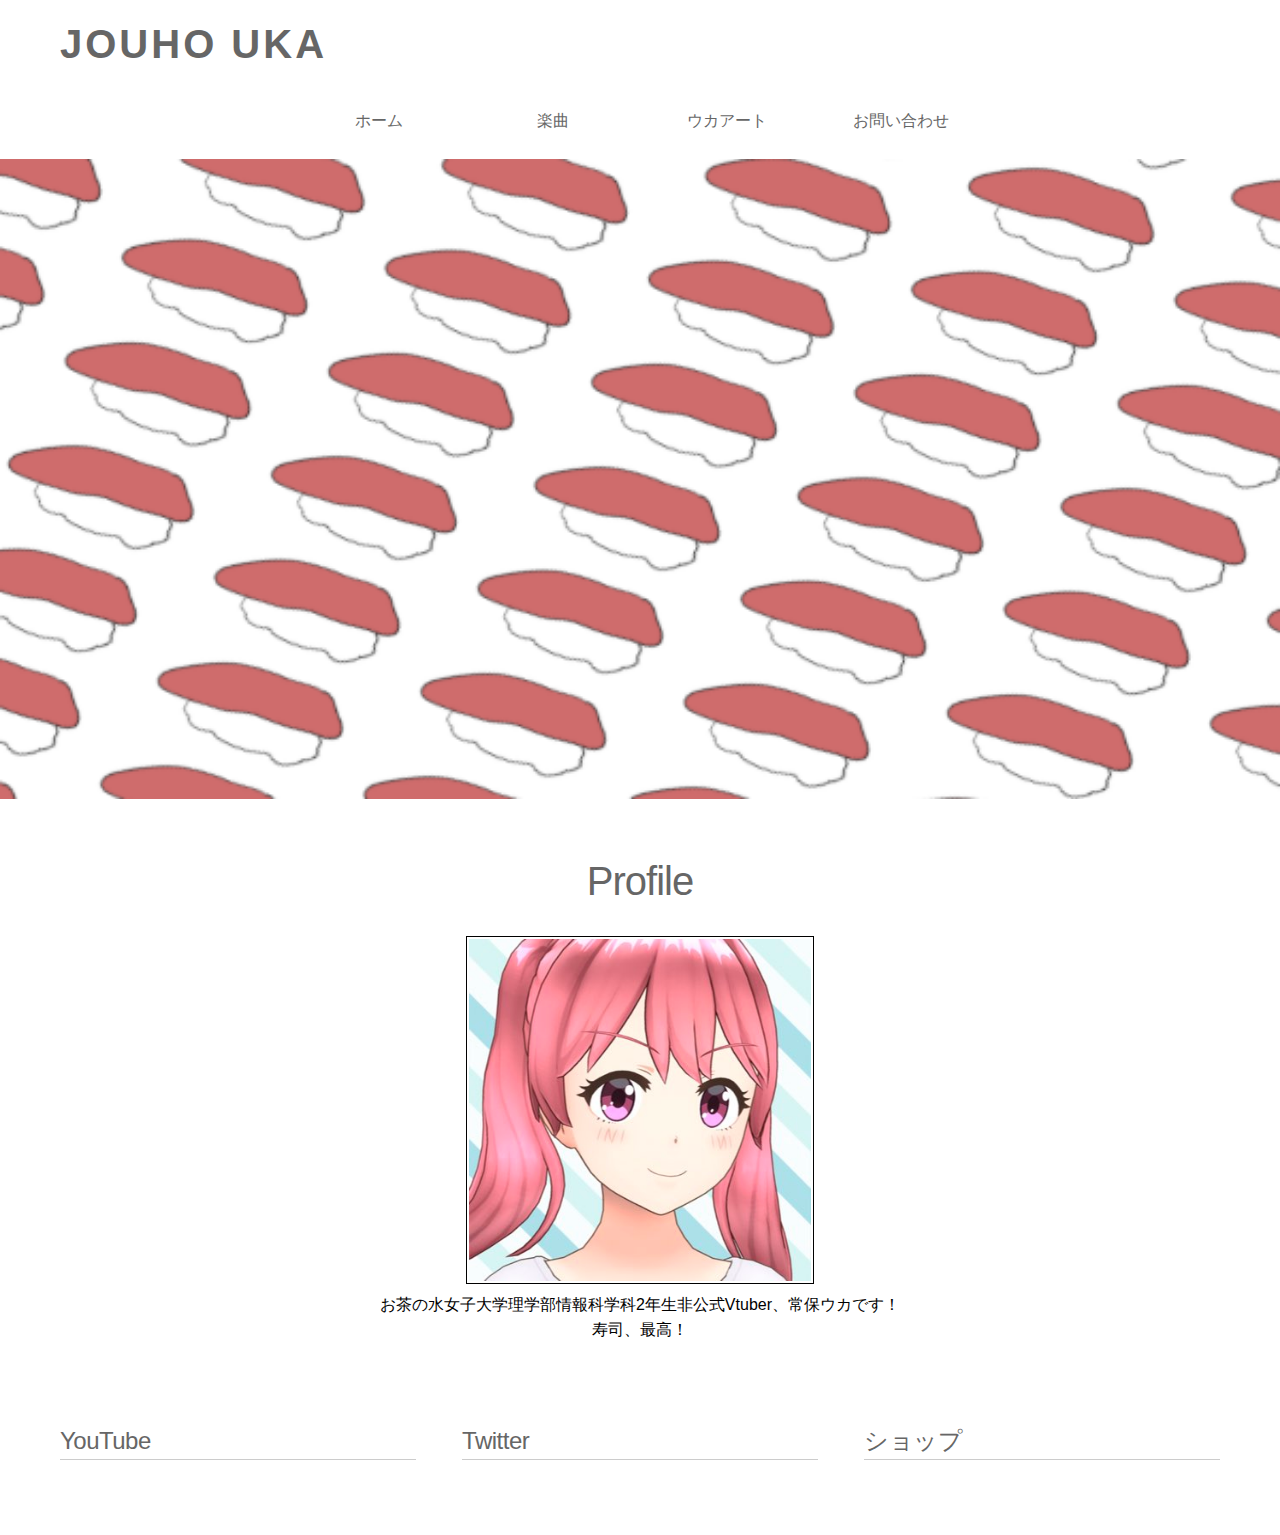
<file: index.html>
<!doctype html>
<html lang="ja">
<head>
<meta charset="UTF-8">
<meta name="viewport" content="width=device-width, initial-scale=1">
    <title>常保ウカ公式ホームページ|TOP</title>
<link rel="stylesheet" media="all" href="css/ress.min.css" />
<link rel="stylesheet" media="all" href="css/style.css" />
<script src="js/jquery-2.1.4.min.js"></script>
<script src="js/style.js"></script>

<!-- Favicon -->
<link rel="icon" type="image/png" href="img/favicon.png">
    
</head>
<body>
<header>    
<div class="container">
<div class="row">
    <div class="col span-12">
    <div class="head">
        <h1><a href="index.html">JOUHO UKA</a></h1>
		<!-- <div class="snsbox">
			<img src="img/in-icon.png" alt="Instagram">
		    <img src="img/fb-icon.png" alt="Facebook"></div> -->
        </div>
    </div></div>
<div class="row">
    <div class="col span-12">
        <nav>
        <div id="open"><img src="img/button.png"></div>
        <div id="close"><img src="img/button2.png"></div>    
            <div id="navi">
        <ul>
            <li><a href="index.html">ホーム</a></li>
            <li><a href="movie.html">楽曲</a></li>
            <li><a href="art.html">ウカアート</a></li>
            <!-- <li><a href="subpage.html">サブページ</a></li> -->
            <li><a href="contact.html">お問い合わせ</a></li>
            </ul>
                </div>
        </nav>
    </div>
        </div>
    </div>
    </header>
    <div class="mainimg">
              <img src="img/subimg.jpg" alt="メイン画像">
        </div>
    <main>
<section>
<div class="container">
<h2 class="catch">Profile</h2><center>
  <img class="iconimg" src="img/mainimg.jpg" alt="メイン画像"><br>
お茶の水女子大学理学部情報科学科2年生非公式Vtuber、常保ウカです！<br>
寿司、最高！
</center>
<!-- <div class="row">
	<div class="col span-4">
	<figure>
		<img src="img/catch.jpg" alt="画像">
		<figcaption>キャプション</figcaption>
		</figure>
	</div>
	<div class="col span-4">
	<figure>
		<img src="img/catch.jpg" alt="画像">
		<figcaption>キャプション</figcaption>
		</figure>
	</div>
	<div class="col span-4">
	<figure>
		<img src="img/catch.jpg" alt="画像">
		<figcaption>キャプション</figcaption>
		</figure>
	</div>
  </div>    
<div class="row">
	<div class="col span-4">
	<figure>
		<img src="img/catch.jpg" alt="画像">
		<figcaption>キャプション</figcaption>
		</figure>
	</div>
	<div class="col span-4">
	<figure>
		<img src="img/catch.jpg" alt="画像">
		<figcaption>キャプション</figcaption>
		</figure>
	</div>
	<div class="col span-4">
	<figure>
		<img src="img/catch.jpg" alt="画像">
		<figcaption>キャプション</figcaption>
		</figure>
	</div> 
  </div>
	<p class="center"><button>その他のギャラリー</button></p>-->
        </div>
</section>
    </main>
    <footer>
<div class="container">
<div class="row">
    <div class="col span-4">
        <h5><a href="https://www.youtube.com/channel/UCUivtGkytnLiyqpnkhH6vyA">YouTube</a></h5>
        <p></p>
    </div>
    <div class="col span-4">
        <h5><a href="https://twitter.com/jouho_uka">Twitter</a></h5>
        <p></p>
    </div>
    <div class="col span-4">
        <h5><a href="https://t.co/qwxatNAlGB?amp=1">ショップ</a></h5>
        <p></p>
    </div>
        </div>
</div>
    </footer>
    <div class="copyright">
<div class="container">
<div class="row">
    </div>
    </div>
        </div>
<p id="pagetop"><a href="#">TOP</a></p>    
</body>
</html>
</file>
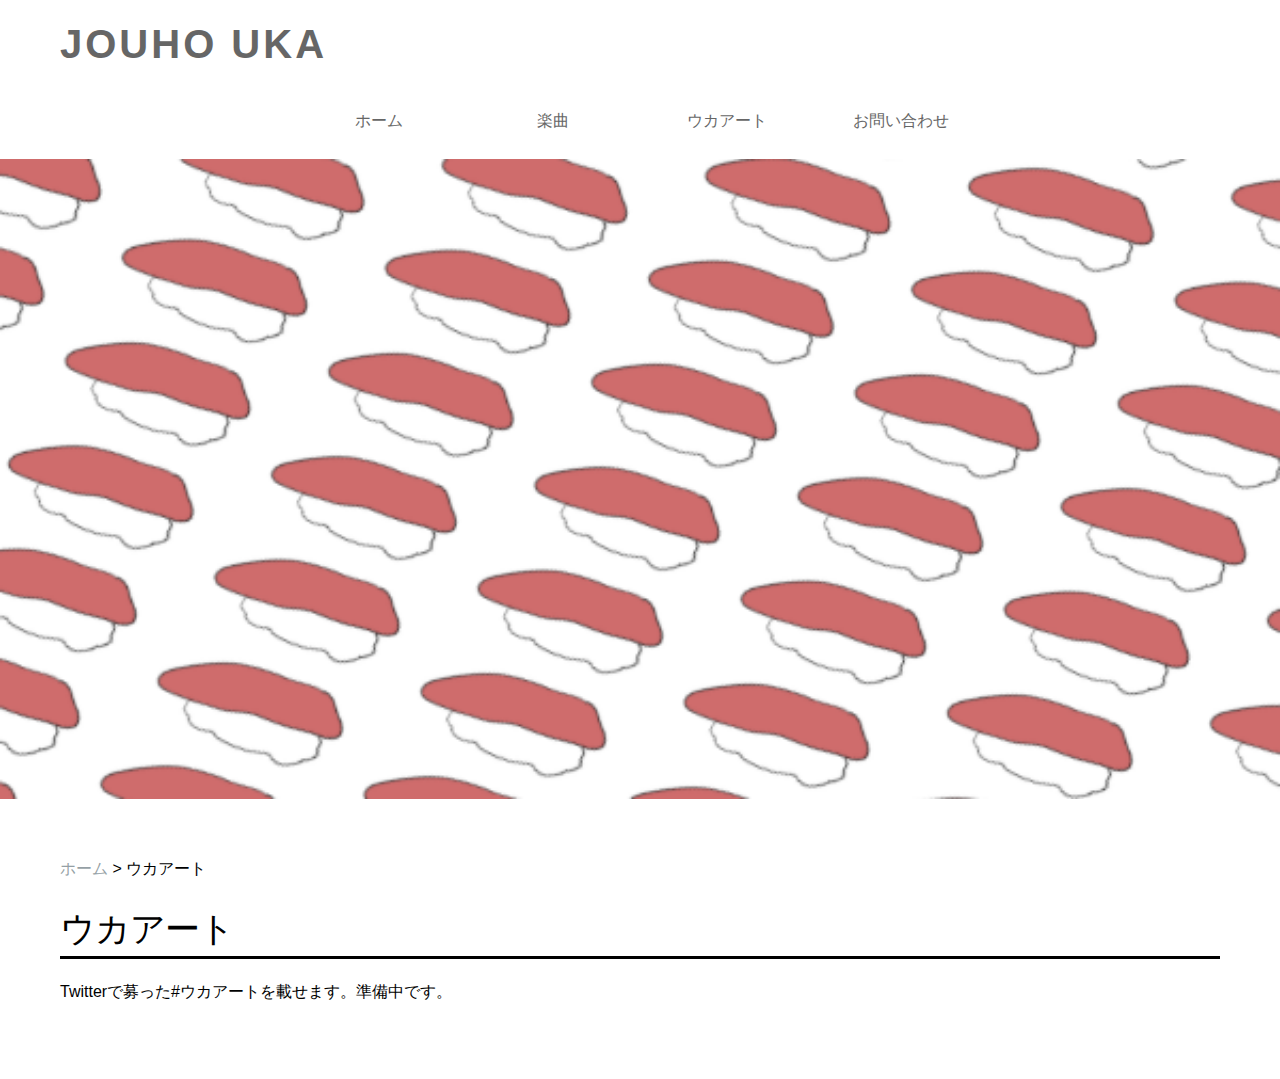
<file: art.html>
<!doctype html>
<html lang="ja">
<head>
<meta charset="UTF-8">
<meta name="viewport" content="width=device-width, initial-scale=1">
    <title>常保ウカ公式ホームページ|ART</title>
<link rel="stylesheet" media="all" href="css/ress.min.css" />
<link rel="stylesheet" media="all" href="css/style.css" />
<script src="js/jquery-2.1.4.min.js"></script>
<script src="js/style.js"></script>

<!-- Favicon -->
<link rel="icon" type="image/png" href="img/favicon.png">
    
</head>
<body>
<header>    
<div class="container">
<div class="row">
    <div class="col span-12">
    <div class="head">
        <h1><a href="index.html">JOUHO UKA</a></h1>
        </div>
    </div></div>
<div class="row">
    <div class="col span-12">
        <nav>
        <div id="open"><img src="img/button.png"></div>
        <div id="close"><img src="img/button2.png"></div>    
            <div id="navi">
        <ul>
            <li><a href="index.html">ホーム</a></li>
            <li><a href="movie.html">楽曲</a></li>
            <li><a href="art.html">ウカアート</a></li>
            <!-- <li><a href="subpage.html">サブページ</a></li> -->
            <li><a href="contact.html">お問い合わせ</a></li>
            </ul>
                </div>
        </nav>
    </div>
        </div>
    </div>
    </header>
    <div class="mainimg">
              <img src="img/subimg.jpg" alt="サブページ画像">
        </div>
    <main>
	<article>
<div class="container">
<div class="row">
    <div class="col span-12">
	<div class="breadcrumb">
		<ul>
			<li><a href="index.html">ホーム</a> > ウカアート</li>
		</ul>
		</div>
    
		<h2 class="underline">ウカアート</h2>
<p>Twitterで募った#ウカアートを載せます。準備中です。</p>
        <!-- <h1>h1　見出し</h1>
        <h2>h2　見出し</h2>
        <h3>h3　見出し</h3>
        <h4>h4　見出し</h4>
        <h5>h5　見出し</h5>
        <h6>h6　見出し</h6>

        <h2 class="underline">カラム</h2>
		<p>シンプルなカラムのみ制作しています。横幅が12の数字になるように、レイアウトを組みます。</p>
<div class="row">
	<div style="background-color: #F1F1F1; padding:1rem 0; margin-bottom: 1em;" class="col span-1">カラム1</div>
	<div style="background-color: #F1F1F1; padding:1rem 0; margin-bottom: 1em;" class="col span-11">カラム11</div>
	</div>
<div class="row">
	<div style="background-color: #F1F1F1; padding:1rem 0; margin-bottom: 1em;"  class="col span-2">カラム2</div>
	<div style="background-color: #F1F1F1; padding:1rem 0; margin-bottom: 1em;" class="col span-10">カラム10</div>
	</div>	
<div class="row">
	<div style="background-color: #F1F1F1; padding:1rem 0;  margin-bottom: 1rem;"  class="col span-3">カラム3</div>
	<div style="background-color: #F1F1F1; padding:1rem 0;  margin-bottom: 1rem;" class="col span-9">カラム9</div>
	</div>
<div class="row">
	<div style="background-color: #F1F1F1; padding:1rem 0;  margin-bottom: 1rem;"  class="col span-4">カラム4</div>
	<div style="background-color: #F1F1F1; padding:1rem 0;  margin-bottom: 1rem;" class="col span-8">カラム8</div>
	</div>
<div class="row">
	<div style="background-color: #F1F1F1; padding:1rem 0;  margin-bottom: 1rem;"  class="col span-5">カラム5</div>
	<div style="background-color: #F1F1F1; padding:1rem 0;  margin-bottom: 1rem;" class="col span-7">カラム7</div>
	</div>
<div class="row">
	<div style="background-color: #F1F1F1; padding:1rem 0;  margin-bottom: 1rem;"  class="col span-6">カラム6</div>
	<div style="background-color: #F1F1F1; padding:1rem 0;  margin-bottom: 1rem;" class="col span-6">カラム6</div>
	</div>
<div class="row">
	<div style="background-color: #F1F1F1; padding:1rem 0;  margin-bottom: 1rem;"  class="col span-7">カラム7</div>
	<div style="background-color: #F1F1F1; padding:1rem 0;  margin-bottom: 1rem;" class="col span-5">カラム5</div>
	</div>
<div class="row">
	<div style="background-color: #F1F1F1; padding:1rem 0;  margin-bottom: 1rem;"  class="col span-8">カラム8</div>
	<div style="background-color: #F1F1F1; padding:1rem 0;  margin-bottom: 1rem;" class="col span-4">カラム4</div>
	</div>
<div class="row">
	<div style="background-color: #F1F1F1; padding:1rem 0;  margin-bottom: 1rem;"  class="col span-9">カラム9</div>
	<div style="background-color: #F1F1F1; padding:1rem 0;  margin-bottom: 1rem;" class="col span-3">カラム3</div>
	</div>
<div class="row">
	<div style="background-color: #F1F1F1; padding:1rem 0;  margin-bottom: 1rem;"  class="col span-10">カラム10</div>
	<div style="background-color: #F1F1F1; padding:1rem 0;  margin-bottom: 1rem;" class="col span-2">カラム2</div>
	</div>
<div class="row">
	<div style="background-color: #F1F1F1; padding:1rem 0;  margin-bottom: 1rem;"  class="col span-11">カラム11</div>
	<div style="background-color: #F1F1F1; padding:1rem 0;  margin-bottom: 1rem;" class="col span-1">カラム1</div>
	</div>
<div class="row">
	<div style="background-color: #F1F1F1; padding:1rem 0;  margin-bottom: 1rem;"  class="col span-12">カラム12</div>
	</div>

		<h2 class="underline">ボタン</h2>
            <p><a href="" class="button">ボタン</a><a href="" class="button">ボタン</a><a href="" class="button">ボタン</a><a href="" class="button">ボタン</a><a href="" class="button">ボタン</a><a href="" class="button">ボタン</a><a href="" class="button">ボタン</a><a href="" class="button">ボタン</a><a href="" class="button">ボタン</a><a href="" class="button">ボタン</a></p>
		
		<h2 class="underline">フォーム</h2>
		<form action="" method="post">
                <p>
                <label for="name">お名前</label>
                <input class="full-width" type="text" id="name" name="name">
                </p>
                <p>
                <label for="email">メールアドレス</label>
                <input class="full-width" type="email" id="email" name="email">
                </p>
                <p>
                <label for="message">お問い合わせ内容</label>
                    <textarea class="full-width" id="textarea" name="textarea"></textarea>
                </p>
                <p>
                <input class="button" type="submit" value="送信">
                </p>
            </form>
		
		<h2 class="underline">リスト</h2>
		<ul>
        <li>リストスタイル</li>
        <li>リストスタイル</li>
        <li>リストスタイル</li>
        </ul>
		<ol>
        <li>番号付きのリスト</li>
        <li>番号付きのリスト</li>
        <li>番号付きのリスト</li>
        </ol>
		
		<h2 class="underline">テーブル</h2>
		<table class="full-width">
     <thead>
         <tr>
             <th>タイトル</th>
             <th>タイトル</th>
             <th>タイトル</th>
         </tr>
    </thead>
    <tbody>
         <tr>
             <td>文章</td>
             <td>文章</td>
             <td>文章</td>
         </tr>
         <tr>
             <td>文章</td>
             <td>文章</td>
             <td>文章</td>
         </tr>
         <tr>
             <td>文章</td>
             <td>文章</td>
             <td>文章</td>
         </tr>
    </tbody>    
    </table>
	
	<h2 class="underline">コード</h2>
	<pre><code>.test-class {
background-color: F1F1F1;
font-size: 16px;}</code></pre>

		</div>
    </div>    
        </div>
	</article>-->
 </main> <!-- 
    <footer>
<div class="container">
<div class="row">
    <div class="col span-4">
        <h5>フッター１</h5>
        <p>ここにSNSやテキストなどが入ります。SNSやテキストなどが入ります。</p>
    </div>
    <div class="col span-4">
        <h5>フッター２</h5>
        <p>ここにSNSやテキストなどが入ります。SNSやテキストなどが入ります。</p>
    </div>
    <div class="col span-4">
        <h5>フッター３</h5>
        <p>ここにSNSやテキストなどが入ります。SNSやテキストなどが入ります。</p>
    </div>
        </div>
</div>
    </footer>-->
<p id="pagetop"><a href="#">TOP</a></p>    
</body>
</html>
</file>
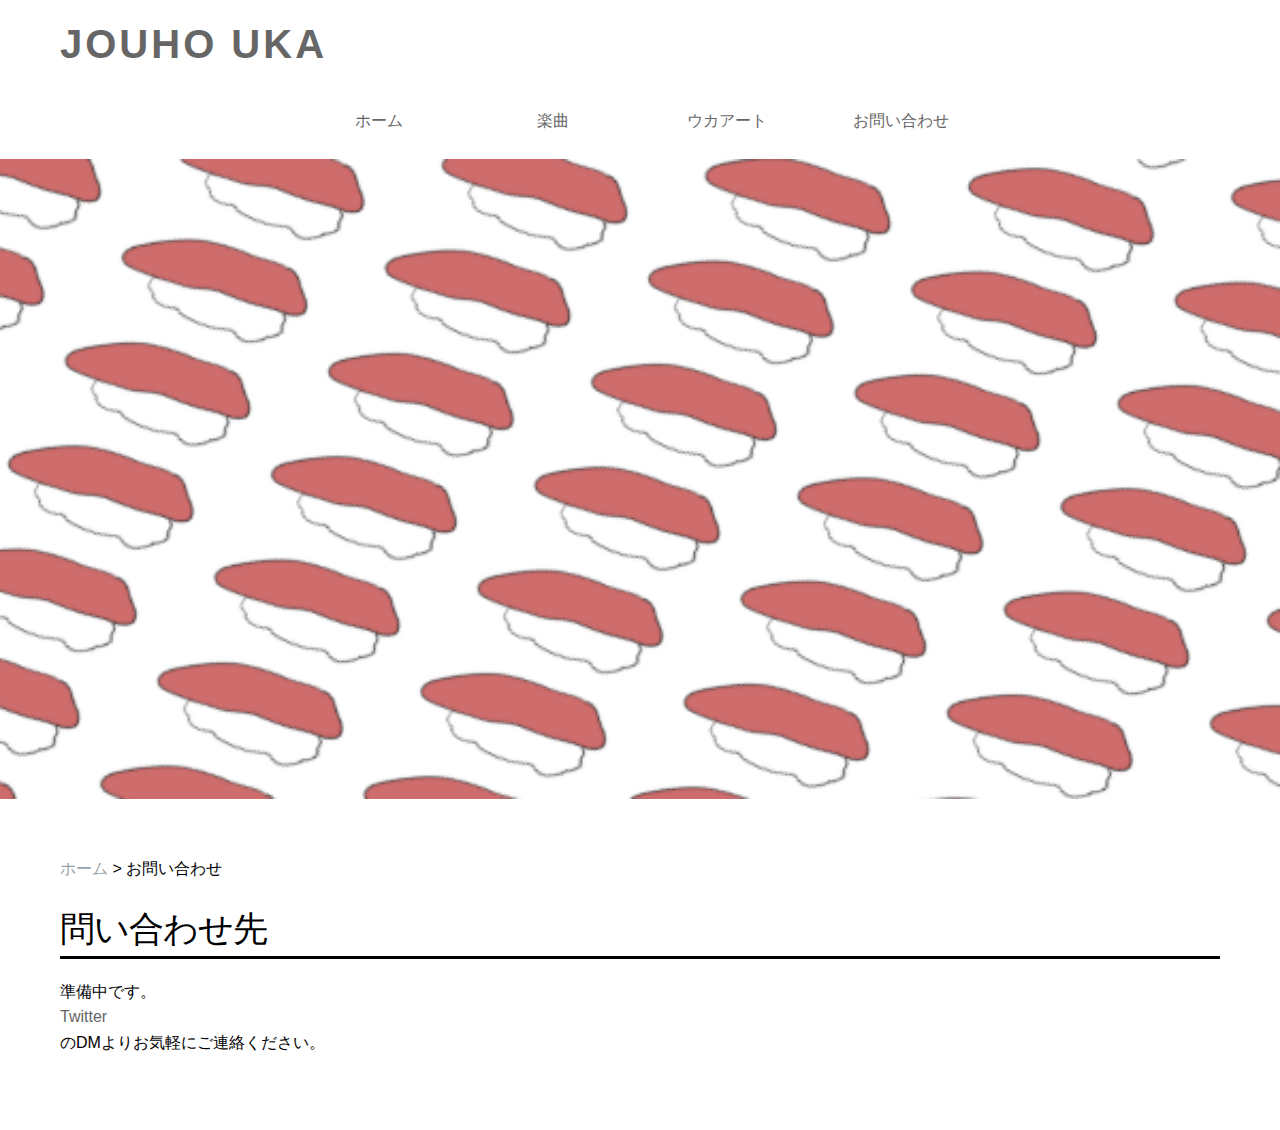
<file: contact.html>
<!doctype html>
<html lang="ja">
<head>
<meta charset="UTF-8">
<meta name="viewport" content="width=device-width, initial-scale=1">
    <title>常保ウカ公式ホームページ|MOVIE</title>
<link rel="stylesheet" media="all" href="css/ress.min.css" />
<link rel="stylesheet" media="all" href="css/style.css" />
<script src="js/jquery-2.1.4.min.js"></script>
<script src="js/style.js"></script>

<!-- Favicon -->
<link rel="icon" type="image/png" href="img/favicon.png">
    
</head>
<body>
<header>    
<div class="container">
<div class="row">
    <div class="col span-12">
    <div class="head">
        <h1><a href="index.html">JOUHO UKA</a></h1>
        </div>
    </div></div>
<div class="row">
    <div class="col span-12">
        <nav>
        <div id="open"><img src="img/button.png"></div>
        <div id="close"><img src="img/button2.png"></div>    
            <div id="navi">
        <ul>
            <li><a href="index.html">ホーム</a></li>
            <li><a href="movie.html">楽曲</a></li>
            <li><a href="art.html">ウカアート</a></li>
            <!-- <li><a href="subpage.html">サブページ</a></li> -->
            <li><a href="contact.html">お問い合わせ</a></li>
            </ul>
                </div>
        </nav>
    </div>
        </div>
    </div>
    </header>
    <div class="mainimg">
              <img src="img/subimg.jpg" alt="サブページ画像">
        </div>
    <main>
	<article>
<div class="container">
<div class="row">
    <div class="col span-12">
	<div class="breadcrumb">
		<ul>
			<li><a href="index.html">ホーム</a> > お問い合わせ</li>
		</ul>
		</div>
    
		<h2 class="underline">問い合わせ先</h2>
<p>準備中です。<a href="https://twitter.com/jouho_uka">Twitter</a>のDMよりお気軽にご連絡ください。</p>
        <!-- <h1>h1　見出し</h1>
        <h2>h2　見出し</h2>
        <h3>h3　見出し</h3>
        <h4>h4　見出し</h4>
        <h5>h5　見出し</h5>
        <h6>h6　見出し</h6>

        <h2 class="underline">カラム</h2>
		<p>シンプルなカラムのみ制作しています。横幅が12の数字になるように、レイアウトを組みます。</p>
<div class="row">
	<div style="background-color: #F1F1F1; padding:1rem 0; margin-bottom: 1em;" class="col span-1">カラム1</div>
	<div style="background-color: #F1F1F1; padding:1rem 0; margin-bottom: 1em;" class="col span-11">カラム11</div>
	</div>
<div class="row">
	<div style="background-color: #F1F1F1; padding:1rem 0; margin-bottom: 1em;"  class="col span-2">カラム2</div>
	<div style="background-color: #F1F1F1; padding:1rem 0; margin-bottom: 1em;" class="col span-10">カラム10</div>
	</div>	
<div class="row">
	<div style="background-color: #F1F1F1; padding:1rem 0;  margin-bottom: 1rem;"  class="col span-3">カラム3</div>
	<div style="background-color: #F1F1F1; padding:1rem 0;  margin-bottom: 1rem;" class="col span-9">カラム9</div>
	</div>
<div class="row">
	<div style="background-color: #F1F1F1; padding:1rem 0;  margin-bottom: 1rem;"  class="col span-4">カラム4</div>
	<div style="background-color: #F1F1F1; padding:1rem 0;  margin-bottom: 1rem;" class="col span-8">カラム8</div>
	</div>
<div class="row">
	<div style="background-color: #F1F1F1; padding:1rem 0;  margin-bottom: 1rem;"  class="col span-5">カラム5</div>
	<div style="background-color: #F1F1F1; padding:1rem 0;  margin-bottom: 1rem;" class="col span-7">カラム7</div>
	</div>
<div class="row">
	<div style="background-color: #F1F1F1; padding:1rem 0;  margin-bottom: 1rem;"  class="col span-6">カラム6</div>
	<div style="background-color: #F1F1F1; padding:1rem 0;  margin-bottom: 1rem;" class="col span-6">カラム6</div>
	</div>
<div class="row">
	<div style="background-color: #F1F1F1; padding:1rem 0;  margin-bottom: 1rem;"  class="col span-7">カラム7</div>
	<div style="background-color: #F1F1F1; padding:1rem 0;  margin-bottom: 1rem;" class="col span-5">カラム5</div>
	</div>
<div class="row">
	<div style="background-color: #F1F1F1; padding:1rem 0;  margin-bottom: 1rem;"  class="col span-8">カラム8</div>
	<div style="background-color: #F1F1F1; padding:1rem 0;  margin-bottom: 1rem;" class="col span-4">カラム4</div>
	</div>
<div class="row">
	<div style="background-color: #F1F1F1; padding:1rem 0;  margin-bottom: 1rem;"  class="col span-9">カラム9</div>
	<div style="background-color: #F1F1F1; padding:1rem 0;  margin-bottom: 1rem;" class="col span-3">カラム3</div>
	</div>
<div class="row">
	<div style="background-color: #F1F1F1; padding:1rem 0;  margin-bottom: 1rem;"  class="col span-10">カラム10</div>
	<div style="background-color: #F1F1F1; padding:1rem 0;  margin-bottom: 1rem;" class="col span-2">カラム2</div>
	</div>
<div class="row">
	<div style="background-color: #F1F1F1; padding:1rem 0;  margin-bottom: 1rem;"  class="col span-11">カラム11</div>
	<div style="background-color: #F1F1F1; padding:1rem 0;  margin-bottom: 1rem;" class="col span-1">カラム1</div>
	</div>
<div class="row">
	<div style="background-color: #F1F1F1; padding:1rem 0;  margin-bottom: 1rem;"  class="col span-12">カラム12</div>
	</div>

		<h2 class="underline">ボタン</h2>
            <p><a href="" class="button">ボタン</a><a href="" class="button">ボタン</a><a href="" class="button">ボタン</a><a href="" class="button">ボタン</a><a href="" class="button">ボタン</a><a href="" class="button">ボタン</a><a href="" class="button">ボタン</a><a href="" class="button">ボタン</a><a href="" class="button">ボタン</a><a href="" class="button">ボタン</a></p>
		
		<h2 class="underline">フォーム</h2>
		<form action="" method="post">
                <p>
                <label for="name">お名前</label>
                <input class="full-width" type="text" id="name" name="name">
                </p>
                <p>
                <label for="email">メールアドレス</label>
                <input class="full-width" type="email" id="email" name="email">
                </p>
                <p>
                <label for="message">お問い合わせ内容</label>
                    <textarea class="full-width" id="textarea" name="textarea"></textarea>
                </p>
                <p>
                <input class="button" type="submit" value="送信">
                </p>
            </form>
		
		<h2 class="underline">リスト</h2>
		<ul>
        <li>リストスタイル</li>
        <li>リストスタイル</li>
        <li>リストスタイル</li>
        </ul>
		<ol>
        <li>番号付きのリスト</li>
        <li>番号付きのリスト</li>
        <li>番号付きのリスト</li>
        </ol>
		
		<h2 class="underline">テーブル</h2>
		<table class="full-width">
     <thead>
         <tr>
             <th>タイトル</th>
             <th>タイトル</th>
             <th>タイトル</th>
         </tr>
    </thead>
    <tbody>
         <tr>
             <td>文章</td>
             <td>文章</td>
             <td>文章</td>
         </tr>
         <tr>
             <td>文章</td>
             <td>文章</td>
             <td>文章</td>
         </tr>
         <tr>
             <td>文章</td>
             <td>文章</td>
             <td>文章</td>
         </tr>
    </tbody>    
    </table>
	
	<h2 class="underline">コード</h2>
	<pre><code>.test-class {
background-color: F1F1F1;
font-size: 16px;}</code></pre>

		</div>
    </div>    
        </div>
	</article>
    </main>
    <footer>
<div class="container">
<div class="row">
    <div class="col span-4">
        <h5>フッター１</h5>
        <p>ここにSNSやテキストなどが入ります。SNSやテキストなどが入ります。</p>
    </div>
    <div class="col span-4">
        <h5>フッター２</h5>
        <p>ここにSNSやテキストなどが入ります。SNSやテキストなどが入ります。</p>
    </div>
    <div class="col span-4">
        <h5>フッター３</h5>
        <p>ここにSNSやテキストなどが入ります。SNSやテキストなどが入ります。</p>
    </div>
        </div>
</div>
    </footer>　-->
<p id="pagetop"><a href="#">TOP</a></p>    
</body>
</html>
</file>
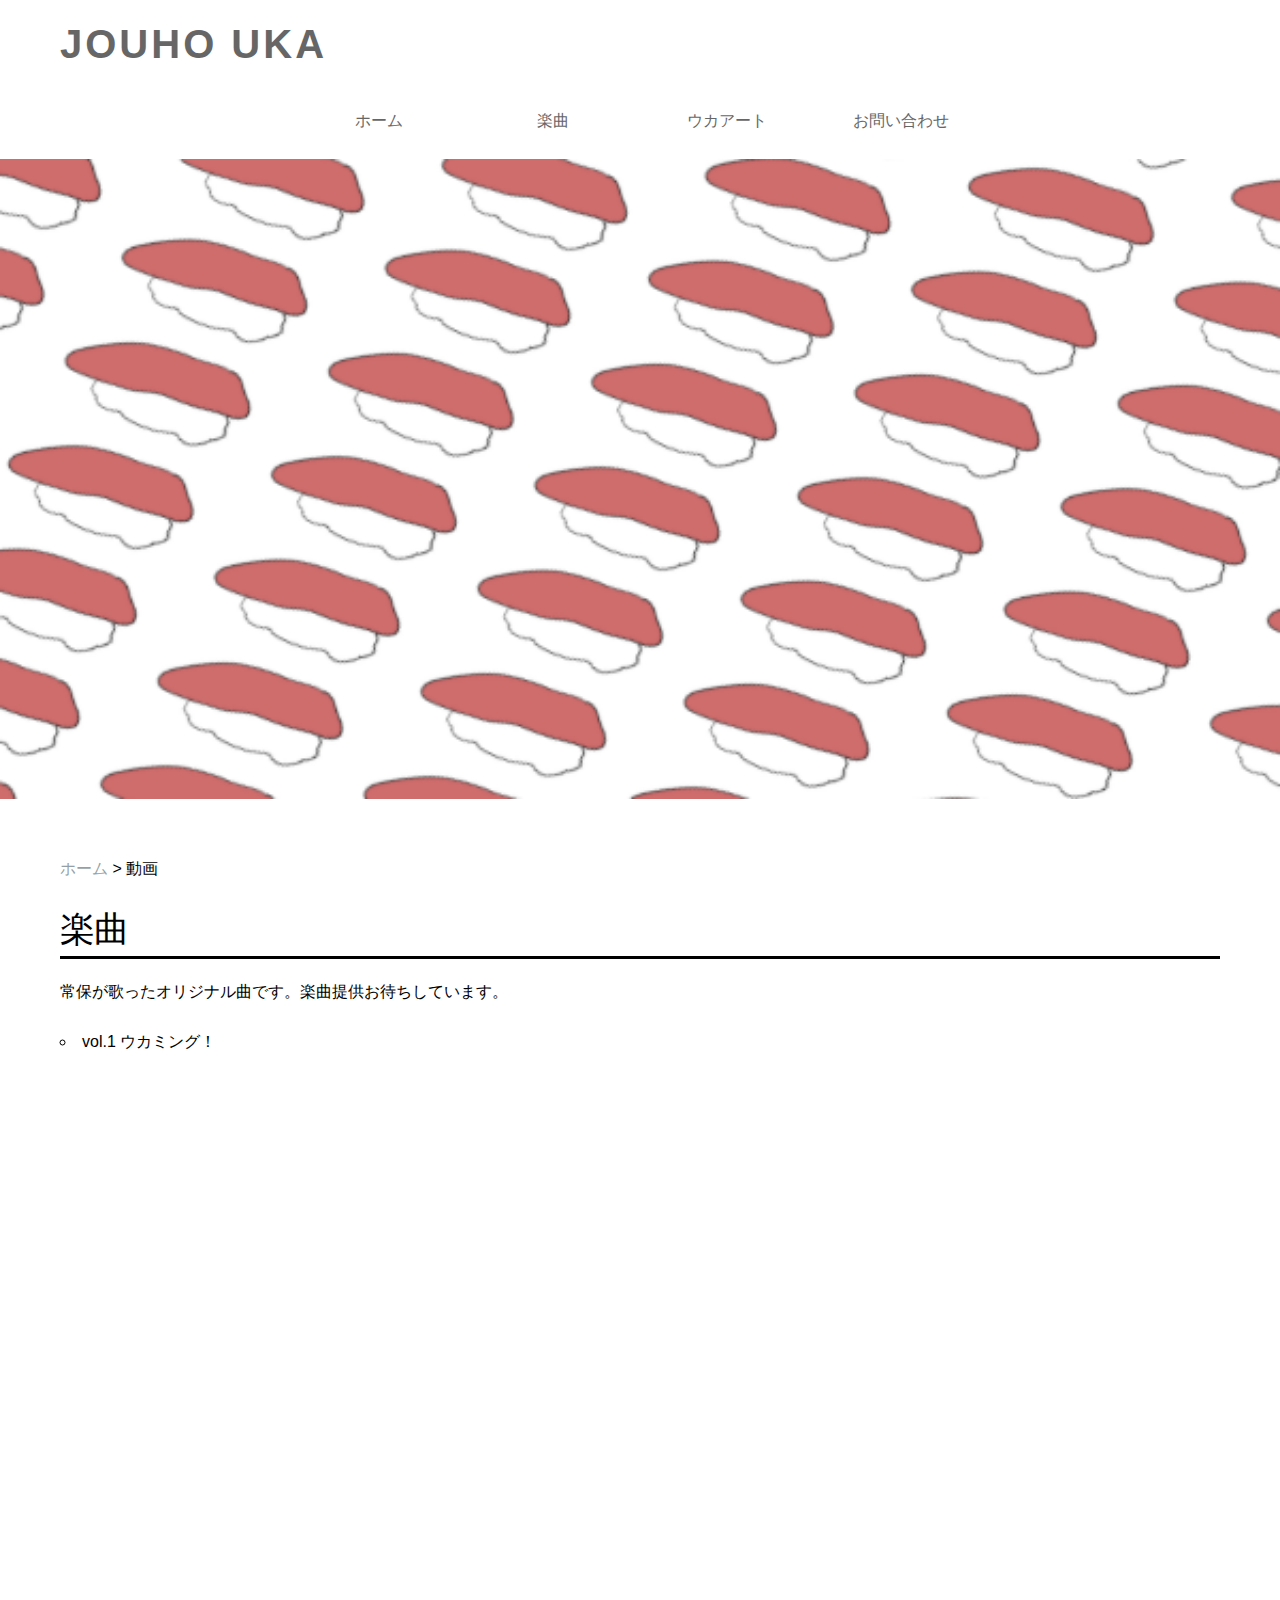
<file: movie.html>
<!doctype html>
<html lang="ja">
<head>
<meta charset="UTF-8">
<meta name="viewport" content="width=device-width, initial-scale=1">
    <title>常保ウカ公式ホームページ|MOVIE</title>
<link rel="stylesheet" media="all" href="css/ress.min.css" />
<link rel="stylesheet" media="all" href="css/style.css" />
<script src="js/jquery-2.1.4.min.js"></script>
<script src="js/style.js"></script>

<!-- Favicon -->
<link rel="icon" type="image/png" href="img/favicon.png">
    
</head>
<body>
<header>    
<div class="container">
<div class="row">
    <div class="col span-12">
    <div class="head">
        <h1><a href="index.html">JOUHO UKA</a></h1>
        </div>
    </div></div>
<div class="row">
    <div class="col span-12">
        <nav>
        <div id="open"><img src="img/button.png"></div>
        <div id="close"><img src="img/button2.png"></div>    
            <div id="navi">
        <ul>
            <li><a href="index.html">ホーム</a></li>
            <li><a href="movie.html">楽曲</a></li>
            <li><a href="art.html">ウカアート</a></li>
            <!-- <li><a href="subpage.html">サブページ</a></li> -->
            <li><a href="contact.html">お問い合わせ</a></li>
            </ul>
                </div>
        </nav>
    </div>
        </div>
    </div>
    </header>
    <div class="mainimg">
              <img src="img/subimg.jpg" alt="サブページ画像">
        </div>
    <main>
	<article>
<div class="container">
<div class="row">
    <div class="col span-12">
	<div class="breadcrumb">
		<ul>
			<li><a href="index.html">ホーム</a> > 動画</li>
		</ul>
		</div>
    
		<h2 class="underline">楽曲</h2>
<p>常保が歌ったオリジナル曲です。楽曲提供お待ちしています。
    <ul>
        <li>vol.1 ウカミング！</li>
    </ul>
</p><div class="youtube">
<iframe width="560" height="315" src="https://www.youtube.com/embed/pyeEWD87N7c" frameborder="0" allow="accelerometer; autoplay; encrypted-media; gyroscope; picture-in-picture" allowfullscreen></iframe>
</div>
        <!-- <h1>h1　見出し</h1>
        <h2>h2　見出し</h2>
        <h3>h3　見出し</h3>
        <h4>h4　見出し</h4>
        <h5>h5　見出し</h5>
        <h6>h6　見出し</h6>

        <h2 class="underline">カラム</h2>
		<p>シンプルなカラムのみ制作しています。横幅が12の数字になるように、レイアウトを組みます。</p>
<div class="row">
	<div style="background-color: #F1F1F1; padding:1rem 0; margin-bottom: 1em;" class="col span-1">カラム1</div>
	<div style="background-color: #F1F1F1; padding:1rem 0; margin-bottom: 1em;" class="col span-11">カラム11</div>
	</div>
<div class="row">
	<div style="background-color: #F1F1F1; padding:1rem 0; margin-bottom: 1em;"  class="col span-2">カラム2</div>
	<div style="background-color: #F1F1F1; padding:1rem 0; margin-bottom: 1em;" class="col span-10">カラム10</div>
	</div>	
<div class="row">
	<div style="background-color: #F1F1F1; padding:1rem 0;  margin-bottom: 1rem;"  class="col span-3">カラム3</div>
	<div style="background-color: #F1F1F1; padding:1rem 0;  margin-bottom: 1rem;" class="col span-9">カラム9</div>
	</div>
<div class="row">
	<div style="background-color: #F1F1F1; padding:1rem 0;  margin-bottom: 1rem;"  class="col span-4">カラム4</div>
	<div style="background-color: #F1F1F1; padding:1rem 0;  margin-bottom: 1rem;" class="col span-8">カラム8</div>
	</div>
<div class="row">
	<div style="background-color: #F1F1F1; padding:1rem 0;  margin-bottom: 1rem;"  class="col span-5">カラム5</div>
	<div style="background-color: #F1F1F1; padding:1rem 0;  margin-bottom: 1rem;" class="col span-7">カラム7</div>
	</div>
<div class="row">
	<div style="background-color: #F1F1F1; padding:1rem 0;  margin-bottom: 1rem;"  class="col span-6">カラム6</div>
	<div style="background-color: #F1F1F1; padding:1rem 0;  margin-bottom: 1rem;" class="col span-6">カラム6</div>
	</div>
<div class="row">
	<div style="background-color: #F1F1F1; padding:1rem 0;  margin-bottom: 1rem;"  class="col span-7">カラム7</div>
	<div style="background-color: #F1F1F1; padding:1rem 0;  margin-bottom: 1rem;" class="col span-5">カラム5</div>
	</div>
<div class="row">
	<div style="background-color: #F1F1F1; padding:1rem 0;  margin-bottom: 1rem;"  class="col span-8">カラム8</div>
	<div style="background-color: #F1F1F1; padding:1rem 0;  margin-bottom: 1rem;" class="col span-4">カラム4</div>
	</div>
<div class="row">
	<div style="background-color: #F1F1F1; padding:1rem 0;  margin-bottom: 1rem;"  class="col span-9">カラム9</div>
	<div style="background-color: #F1F1F1; padding:1rem 0;  margin-bottom: 1rem;" class="col span-3">カラム3</div>
	</div>
<div class="row">
	<div style="background-color: #F1F1F1; padding:1rem 0;  margin-bottom: 1rem;"  class="col span-10">カラム10</div>
	<div style="background-color: #F1F1F1; padding:1rem 0;  margin-bottom: 1rem;" class="col span-2">カラム2</div>
	</div>
<div class="row">
	<div style="background-color: #F1F1F1; padding:1rem 0;  margin-bottom: 1rem;"  class="col span-11">カラム11</div>
	<div style="background-color: #F1F1F1; padding:1rem 0;  margin-bottom: 1rem;" class="col span-1">カラム1</div>
	</div>
<div class="row">
	<div style="background-color: #F1F1F1; padding:1rem 0;  margin-bottom: 1rem;"  class="col span-12">カラム12</div>
	</div>

		<h2 class="underline">ボタン</h2>
            <p><a href="" class="button">ボタン</a><a href="" class="button">ボタン</a><a href="" class="button">ボタン</a><a href="" class="button">ボタン</a><a href="" class="button">ボタン</a><a href="" class="button">ボタン</a><a href="" class="button">ボタン</a><a href="" class="button">ボタン</a><a href="" class="button">ボタン</a><a href="" class="button">ボタン</a></p>
		
		<h2 class="underline">フォーム</h2>
		<form action="" method="post">
                <p>
                <label for="name">お名前</label>
                <input class="full-width" type="text" id="name" name="name">
                </p>
                <p>
                <label for="email">メールアドレス</label>
                <input class="full-width" type="email" id="email" name="email">
                </p>
                <p>
                <label for="message">お問い合わせ内容</label>
                    <textarea class="full-width" id="textarea" name="textarea"></textarea>
                </p>
                <p>
                <input class="button" type="submit" value="送信">
                </p>
            </form>
		
		<h2 class="underline">リスト</h2>
		<ul>
        <li>リストスタイル</li>
        <li>リストスタイル</li>
        <li>リストスタイル</li>
        </ul>
		<ol>
        <li>番号付きのリスト</li>
        <li>番号付きのリスト</li>
        <li>番号付きのリスト</li>
        </ol>
		
		<h2 class="underline">テーブル</h2>
		<table class="full-width">
     <thead>
         <tr>
             <th>タイトル</th>
             <th>タイトル</th>
             <th>タイトル</th>
         </tr>
    </thead>
    <tbody>
         <tr>
             <td>文章</td>
             <td>文章</td>
             <td>文章</td>
         </tr>
         <tr>
             <td>文章</td>
             <td>文章</td>
             <td>文章</td>
         </tr>
         <tr>
             <td>文章</td>
             <td>文章</td>
             <td>文章</td>
         </tr>
    </tbody>    
    </table>
	
	<h2 class="underline">コード</h2>
	<pre><code>.test-class {
background-color: F1F1F1;
font-size: 16px;}</code></pre>

		</div>
    </div>    
        </div>
	</article> -->
    </main>
    <!-- <footer>
<div class="container">
<div class="row">
    <div class="col span-4">
        <h5>フッター１</h5>
        <p>ここにSNSやテキストなどが入ります。SNSやテキストなどが入ります。</p>
    </div>
    <div class="col span-4">
        <h5>フッター２</h5>
        <p>ここにSNSやテキストなどが入ります。SNSやテキストなどが入ります。</p>
    </div>
    <div class="col span-4">
        <h5>フッター３</h5>
        <p>ここにSNSやテキストなどが入ります。SNSやテキストなどが入ります。</p>
    </div>
        </div>
</div> 
    </footer>-->

    <p id="pagetop"><a href="#">TOP</a></p>    
</body>
</html>
</file>
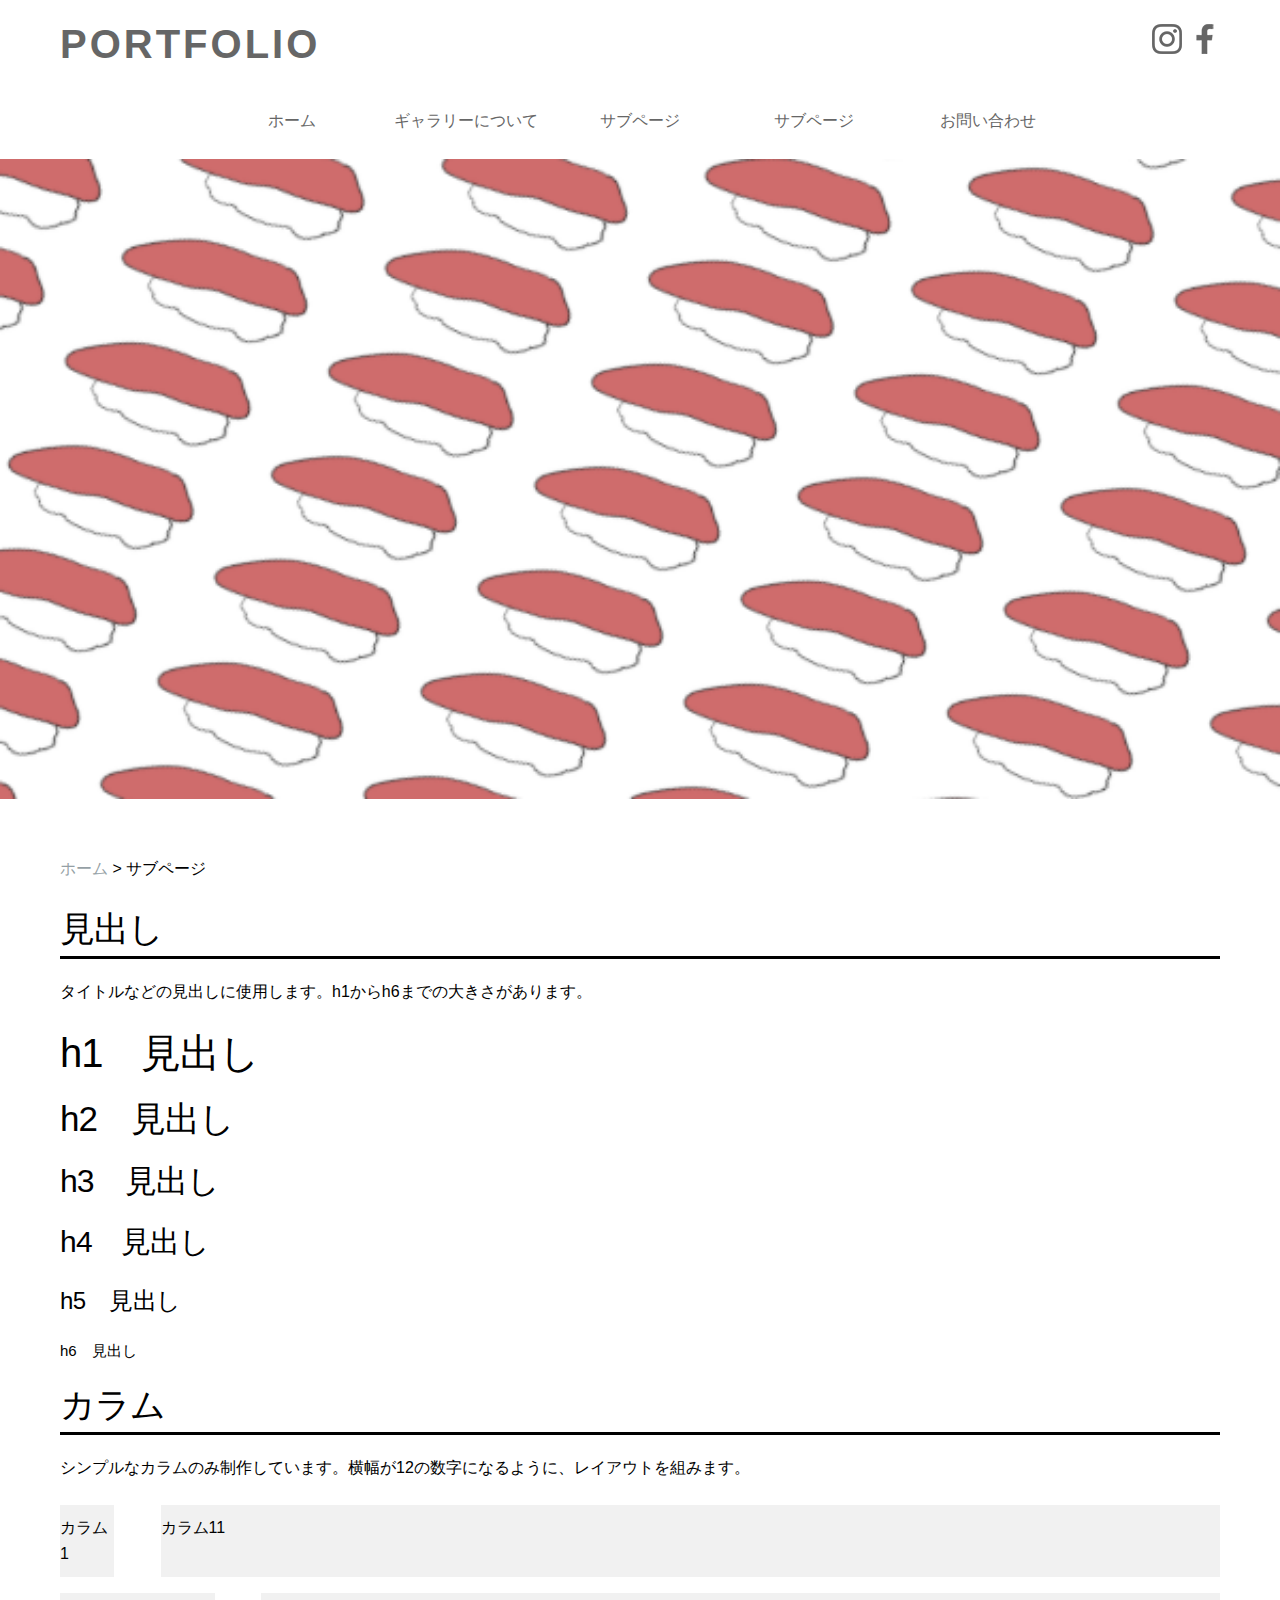
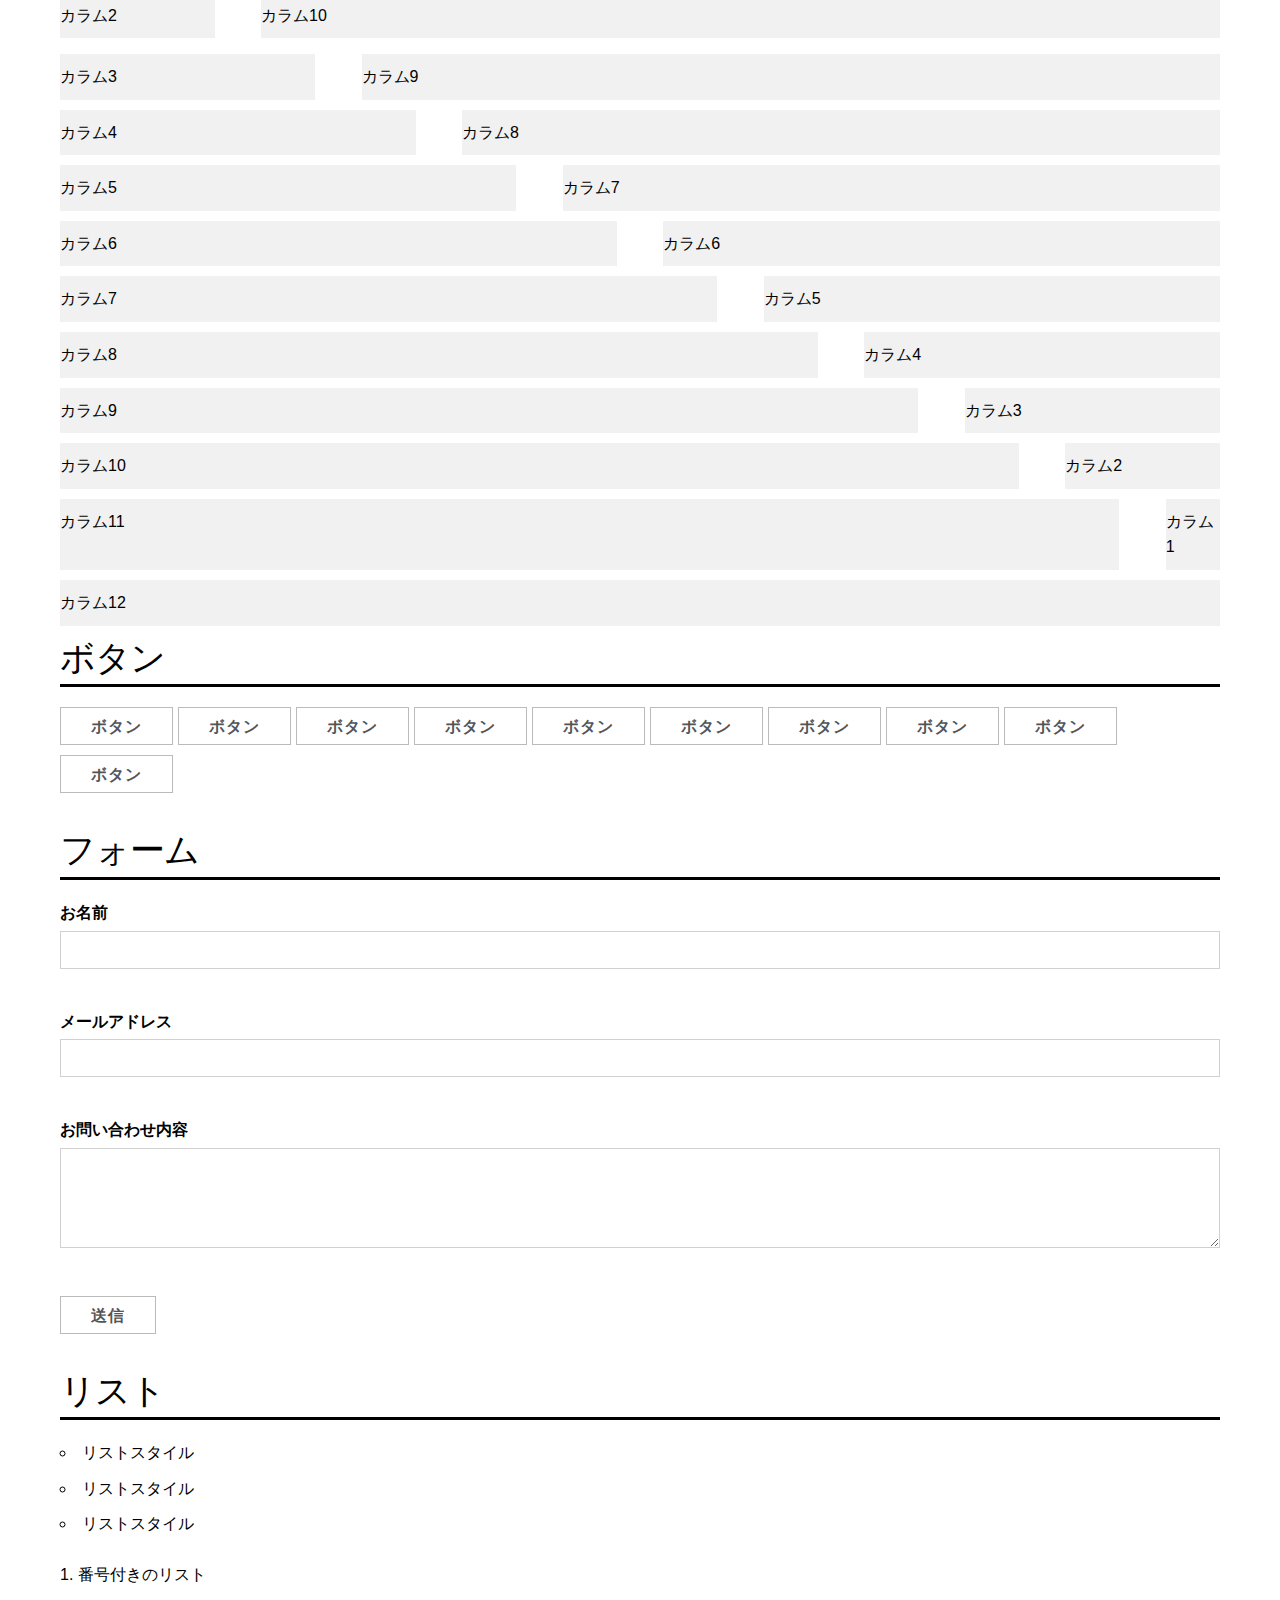
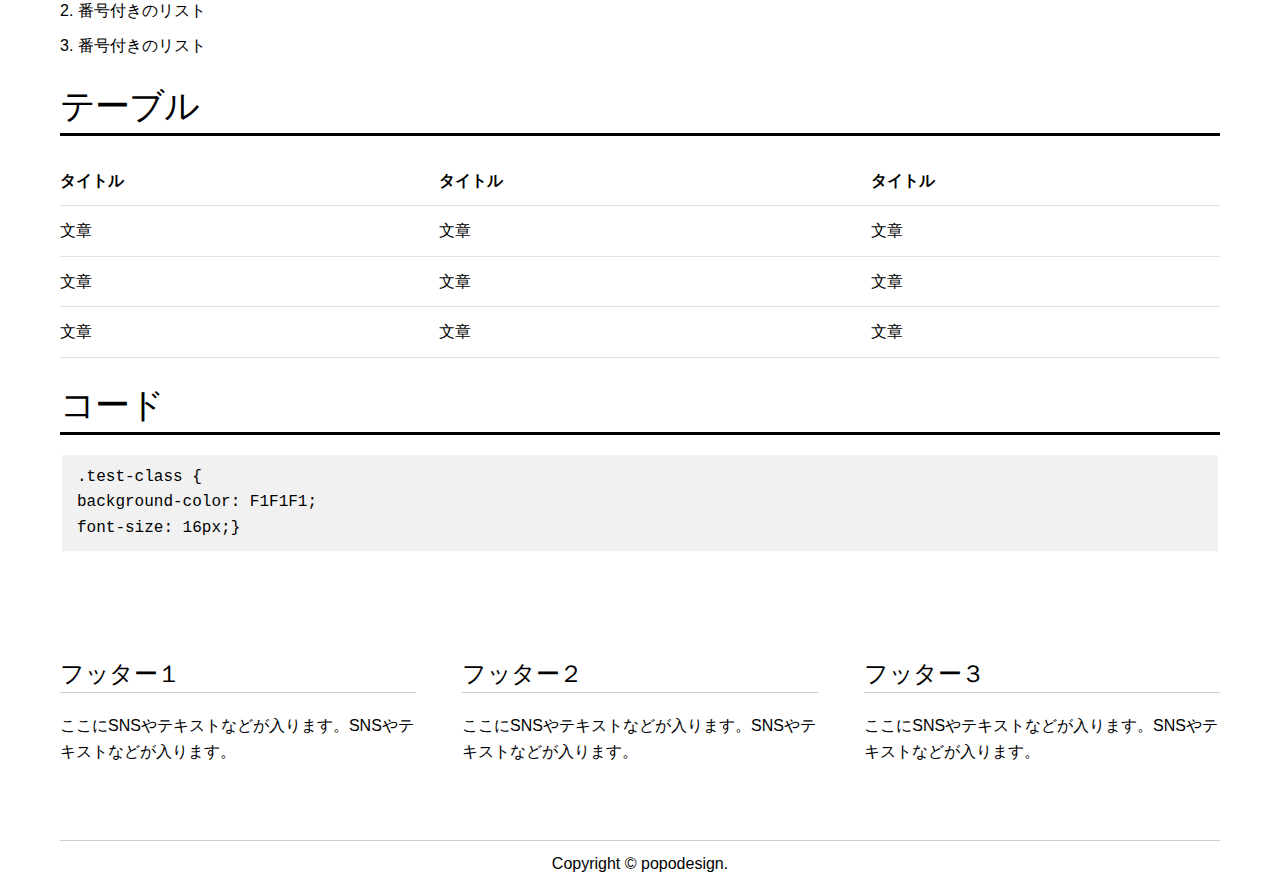
<file: sub.html>
<!doctype html>
<html lang="ja">
<head>
<meta charset="UTF-8">
<meta name="viewport" content="width=device-width, initial-scale=1">
    <title>常保ウカ公式ホームページ|MOVIE</title>
<link rel="stylesheet" media="all" href="css/ress.min.css" />
<link rel="stylesheet" media="all" href="css/style.css" />
<script src="js/jquery-2.1.4.min.js"></script>
<script src="js/style.js"></script>

<!-- Favicon -->
<link rel="icon" type="image/png" href="img/favicon.png">
    
</head>
<body>
<header>    
<div class="container">
<div class="row">
    <div class="col span-12">
    <div class="head">
        <h1><a href="index.html">PORTFOLIO</a></h1>
		<div class="snsbox">
			<img src="img/in-icon.png" alt="Instagram">
		    <img src="img/fb-icon.png" alt="Facebook"></div>
        </div>
    </div></div>
<div class="row">
    <div class="col span-12">
        <nav>
        <div id="open"><img src="img/button.png"></div>
        <div id="close"><img src="img/button2.png"></div>    
            <div id="navi">
        <ul>
            <li><a href="index.html">ホーム</a></li>
            <li><a href="subpage.html">ギャラリーについて</a></li>
            <li><a href="subpage.html">サブページ</a></li>
            <li><a href="subpage.html">サブページ</a></li>
            <li><a href="subpage.html">お問い合わせ</a></li>
            </ul>
                </div>
        </nav>
    </div>
        </div>
    </div>
    </header>
    <div class="mainimg">
              <img src="img/subimg.jpg" alt="サブページ画像">
        </div>
    <main>
	<article>
<div class="container">
<div class="row">
    <div class="col span-12">
	<div class="breadcrumb">
		<ul>
			<li><a href="index.html">ホーム</a> > サブページ</li>
		</ul>
		</div>
    
		<h2 class="underline">見出し</h2>
<p>タイトルなどの見出しに使用します。h1からh6までの大きさがあります。</p>
        <h1>h1　見出し</h1>
        <h2>h2　見出し</h2>
        <h3>h3　見出し</h3>
        <h4>h4　見出し</h4>
        <h5>h5　見出し</h5>
        <h6>h6　見出し</h6>

        <h2 class="underline">カラム</h2>
		<p>シンプルなカラムのみ制作しています。横幅が12の数字になるように、レイアウトを組みます。</p>
<div class="row">
	<div style="background-color: #F1F1F1; padding:1rem 0; margin-bottom: 1em;" class="col span-1">カラム1</div>
	<div style="background-color: #F1F1F1; padding:1rem 0; margin-bottom: 1em;" class="col span-11">カラム11</div>
	</div>
<div class="row">
	<div style="background-color: #F1F1F1; padding:1rem 0; margin-bottom: 1em;"  class="col span-2">カラム2</div>
	<div style="background-color: #F1F1F1; padding:1rem 0; margin-bottom: 1em;" class="col span-10">カラム10</div>
	</div>	
<div class="row">
	<div style="background-color: #F1F1F1; padding:1rem 0;  margin-bottom: 1rem;"  class="col span-3">カラム3</div>
	<div style="background-color: #F1F1F1; padding:1rem 0;  margin-bottom: 1rem;" class="col span-9">カラム9</div>
	</div>
<div class="row">
	<div style="background-color: #F1F1F1; padding:1rem 0;  margin-bottom: 1rem;"  class="col span-4">カラム4</div>
	<div style="background-color: #F1F1F1; padding:1rem 0;  margin-bottom: 1rem;" class="col span-8">カラム8</div>
	</div>
<div class="row">
	<div style="background-color: #F1F1F1; padding:1rem 0;  margin-bottom: 1rem;"  class="col span-5">カラム5</div>
	<div style="background-color: #F1F1F1; padding:1rem 0;  margin-bottom: 1rem;" class="col span-7">カラム7</div>
	</div>
<div class="row">
	<div style="background-color: #F1F1F1; padding:1rem 0;  margin-bottom: 1rem;"  class="col span-6">カラム6</div>
	<div style="background-color: #F1F1F1; padding:1rem 0;  margin-bottom: 1rem;" class="col span-6">カラム6</div>
	</div>
<div class="row">
	<div style="background-color: #F1F1F1; padding:1rem 0;  margin-bottom: 1rem;"  class="col span-7">カラム7</div>
	<div style="background-color: #F1F1F1; padding:1rem 0;  margin-bottom: 1rem;" class="col span-5">カラム5</div>
	</div>
<div class="row">
	<div style="background-color: #F1F1F1; padding:1rem 0;  margin-bottom: 1rem;"  class="col span-8">カラム8</div>
	<div style="background-color: #F1F1F1; padding:1rem 0;  margin-bottom: 1rem;" class="col span-4">カラム4</div>
	</div>
<div class="row">
	<div style="background-color: #F1F1F1; padding:1rem 0;  margin-bottom: 1rem;"  class="col span-9">カラム9</div>
	<div style="background-color: #F1F1F1; padding:1rem 0;  margin-bottom: 1rem;" class="col span-3">カラム3</div>
	</div>
<div class="row">
	<div style="background-color: #F1F1F1; padding:1rem 0;  margin-bottom: 1rem;"  class="col span-10">カラム10</div>
	<div style="background-color: #F1F1F1; padding:1rem 0;  margin-bottom: 1rem;" class="col span-2">カラム2</div>
	</div>
<div class="row">
	<div style="background-color: #F1F1F1; padding:1rem 0;  margin-bottom: 1rem;"  class="col span-11">カラム11</div>
	<div style="background-color: #F1F1F1; padding:1rem 0;  margin-bottom: 1rem;" class="col span-1">カラム1</div>
	</div>
<div class="row">
	<div style="background-color: #F1F1F1; padding:1rem 0;  margin-bottom: 1rem;"  class="col span-12">カラム12</div>
	</div>

		<h2 class="underline">ボタン</h2>
            <p><a href="" class="button">ボタン</a><a href="" class="button">ボタン</a><a href="" class="button">ボタン</a><a href="" class="button">ボタン</a><a href="" class="button">ボタン</a><a href="" class="button">ボタン</a><a href="" class="button">ボタン</a><a href="" class="button">ボタン</a><a href="" class="button">ボタン</a><a href="" class="button">ボタン</a></p>
		
		<h2 class="underline">フォーム</h2>
		<form action="" method="post">
                <p>
                <label for="name">お名前</label>
                <input class="full-width" type="text" id="name" name="name">
                </p>
                <p>
                <label for="email">メールアドレス</label>
                <input class="full-width" type="email" id="email" name="email">
                </p>
                <p>
                <label for="message">お問い合わせ内容</label>
                    <textarea class="full-width" id="textarea" name="textarea"></textarea>
                </p>
                <p>
                <input class="button" type="submit" value="送信">
                </p>
            </form>
		
		<h2 class="underline">リスト</h2>
		<ul>
        <li>リストスタイル</li>
        <li>リストスタイル</li>
        <li>リストスタイル</li>
        </ul>
		<ol>
        <li>番号付きのリスト</li>
        <li>番号付きのリスト</li>
        <li>番号付きのリスト</li>
        </ol>
		
		<h2 class="underline">テーブル</h2>
		<table class="full-width">
     <thead>
         <tr>
             <th>タイトル</th>
             <th>タイトル</th>
             <th>タイトル</th>
         </tr>
    </thead>
    <tbody>
         <tr>
             <td>文章</td>
             <td>文章</td>
             <td>文章</td>
         </tr>
         <tr>
             <td>文章</td>
             <td>文章</td>
             <td>文章</td>
         </tr>
         <tr>
             <td>文章</td>
             <td>文章</td>
             <td>文章</td>
         </tr>
    </tbody>    
    </table>
	
	<h2 class="underline">コード</h2>
	<pre><code>.test-class {
background-color: F1F1F1;
font-size: 16px;}</code></pre>

		</div>
    </div>    
        </div>
	</article>
    </main>
    <footer>
<div class="container">
<div class="row">
    <div class="col span-4">
        <h5>フッター１</h5>
        <p>ここにSNSやテキストなどが入ります。SNSやテキストなどが入ります。</p>
    </div>
    <div class="col span-4">
        <h5>フッター２</h5>
        <p>ここにSNSやテキストなどが入ります。SNSやテキストなどが入ります。</p>
    </div>
    <div class="col span-4">
        <h5>フッター３</h5>
        <p>ここにSNSやテキストなどが入ります。SNSやテキストなどが入ります。</p>
    </div>
        </div>
</div>
    </footer>
    <div class="copyright">
<div class="container">
<div class="row">
    <div class="col"><hr>
    Copyright © <a href="https://popo-design.net" target="_blank">popodesign. </a>
    
    </div>    
        </div>
    </div>
        </div>
<p id="pagetop"><a href="#">TOP</a></p>    
</body>
</html>
</file>
<file: css/style.css>
@charset "UTF-8";
@import url("grid.css");

img {
	max-width:100%;
	height: auto;/*高さ自動*/
}
a {
    display:block;
    color: #666;
    text-decoration-line: none;
}
a:hover { 
    color: #999;
}
a img:hover {
	opacity: 0.8;
}
.underline {
	border-bottom: 3px solid #000;
	padding-bottom: 0.5rem;
}
.center {
	text-align: center;
}

/*ヘッダー
-------------------------------------*/
.head {
	display: flex;
    flex-direction: row;
    padding: 1rem 0 0 0;
}

.head h1 { 
    padding: 1rem 0;
	font-weight: 700;
	letter-spacing: 3px;
}
.snsbox {
	margin-left: auto;
	font-size: 3.0rem;
	padding: 1rem 0 0 0;
}
nav ul {
	display: flex;
    flex-direction: row;
    justify-content: center;
    list-style: none;
	margin-bottom: 0.5rem;
}
nav li {
    display: block;
    flex: 0 0 15%;
}
nav li a {
    text-decoration: none;
    text-align: center;
}
nav a:hover {
    text-decoration: underline;
}
nav a {
    padding: 1rem;
}

@media screen and (min-width: 768px){
/* PC時はMENUボタンを非表示 */
#open,#close {
    display: none !important;
}

#navi {
    display: block !important;
}
}

@media screen and (max-width: 768px){
.head {
	flex-direction: column;
    text-align: left;
    margin-bottom: 20px;
}
.telbox {
	margin-left: 0;
	text-align: center;
}
.head #open,#close  {
    position: absolute;
    top: 28px;
    right: 12px;
    }
nav ul {
	flex-direction: column;
}

nav li {
	padding-top: 0;
	border-bottom: 1px solid #ccc;
	margin-bottom: 0;
}
/* スマホ時はMENUボタンを表示 */
#open,#close  {
    display: block;
    width: 50px;
    border: none;
    position: absolute;
    top: 20px;
    right: 12px;
}
/* スマホ時はメニューを非表示 */
#navi {
    display: none;
}
}

/*メイン画像
-------------------------------------*/
.mainimg img {
    width: 100vw;
    height: auto;
}

/*メインコンテンツ
-------------------------------------*/
main {
    margin: 5rem 0 5rem 0;
}

/*キャッチタイトル
-------------------------------------*/
h2.catch {
	text-align: center;
	color: #666;
	font-size: 4.0rem;
	margin-bottom: 3rem;
}

/*フッター
-------------------------------------*/
footer {
    background-color: #fff;
    padding: 3rem 0;
}
footer h5 {
    border-bottom: 1px solid #ccc;
}

/*コピーライト
-------------------------------------*/
.copyright {
    text-align: center;
    padding: 1rem 0;
    background-color: #fff;
}
.copyright a {
    color: #000;
    text-decoration: none;
	display: inline-block;
}

/*ページトップへ戻るボタン
-------------------------------------*/
#pagetop {
    position: fixed;
    bottom: 15px;
    right: 15px;
}
#pagetop a {
    display: block;
    background: #666;
    color: #fff;
    width: 50px;
    padding: 10px 5px;
    text-align: center;
}
#pagetop a:hover {
    background: #999;
}
/*パンくずリスト
-----------------------------------*/
.breadcrumb {
    margin: 0 0 1em 0;
    padding: 0;	
}
.breadcrumb li {
    list-style-type: none;
}
.breadcrumb li a {
    display: inline-block;
    color: #959fa5;
}

.youtube {
    position: relative;
    width: 100%;
    padding-top: 56.25%;
  }
  .youtube iframe {
    position: absolute;
    top: 0;
    right: 0;
    width: 100% !important;
    height: 100% !important;
  }

  .iconimg{
    width: 30%;
    padding:2px;
    border : solid 1px;
    text-align: center;
  }
</file>
<file: css/ress.min.css>
/*!
 * ress.css • v1.2.2
 * MIT License
 * github.com/filipelinhares/ress
 */html{box-sizing:border-box;overflow-y:scroll;-webkit-text-size-adjust:100%}*,:after,:before{background-repeat:no-repeat;box-sizing:inherit}:after,:before{text-decoration:inherit;vertical-align:inherit}*{padding:0;margin:0}audio:not([controls]){display:none;height:0}hr{overflow:visible}article,aside,details,figcaption,figure,footer,header,main,menu,nav,section,summary{display:block}summary{display:list-item}small{font-size:80%}[hidden],template{display:none}abbr[title]{border-bottom:1px dotted;text-decoration:none}a{background-color:transparent;-webkit-text-decoration-skip:objects}a:active,a:hover{outline-width:0}code,kbd,pre,samp{font-family:monospace,monospace}b,strong{font-weight:bolder}dfn{font-style:italic}mark{background-color:#ff0;color:#000}sub,sup{font-size:75%;line-height:0;position:relative;vertical-align:baseline}sub{bottom:-.25em}sup{top:-.5em}input{border-radius:0}[role=button],[type=button],[type=reset],[type=submit],button{cursor:pointer}[disabled]{cursor:default}[type=number]{width:auto}[type=search]{-webkit-appearance:textfield}[type=search]::-webkit-search-cancel-button,[type=search]::-webkit-search-decoration{-webkit-appearance:none}textarea{overflow:auto;resize:vertical}button,input,optgroup,select,textarea{font:inherit}optgroup{font-weight:700}button{overflow:visible}[type=button]::-moz-focus-inner,[type=reset]::-moz-focus-inner,[type=submit]::-moz-focus-inner,button::-moz-focus-inner{border-style:0;padding:0}[type=button]::-moz-focus-inner,[type=reset]::-moz-focus-inner,[type=submit]::-moz-focus-inner,button:-moz-focusring{outline:1px dotted ButtonText}[type=reset],[type=submit],button,html [type=button]{-webkit-appearance:button}button,select{text-transform:none}button,input,select,textarea{background-color:transparent;border-style:none;color:inherit}select{-moz-appearance:none;-webkit-appearance:none}select::-ms-expand{display:none}select::-ms-value{color:currentColor}legend{border:0;color:inherit;display:table;max-width:100%;white-space:normal}::-webkit-file-upload-button{-webkit-appearance:button;font:inherit}[type=search]{-webkit-appearance:textfield;outline-offset:-2px}img{border-style:none}progress{vertical-align:baseline}svg:not(:root){overflow:hidden}audio,canvas,progress,video{display:inline-block}@media screen{[hidden~=screen]{display:inherit}[hidden~=screen]:not(:active):not(:focus):not(:target){position:absolute!important;clip:rect(0 0 0 0)!important}}[aria-busy=true]{cursor:progress}[aria-controls]{cursor:pointer}[aria-disabled]{cursor:default}::-moz-selection{background-color:#b3d4fc;color:#000;text-shadow:none}::selection{background-color:#b3d4fc;color:#000;text-shadow:none}
</file>
